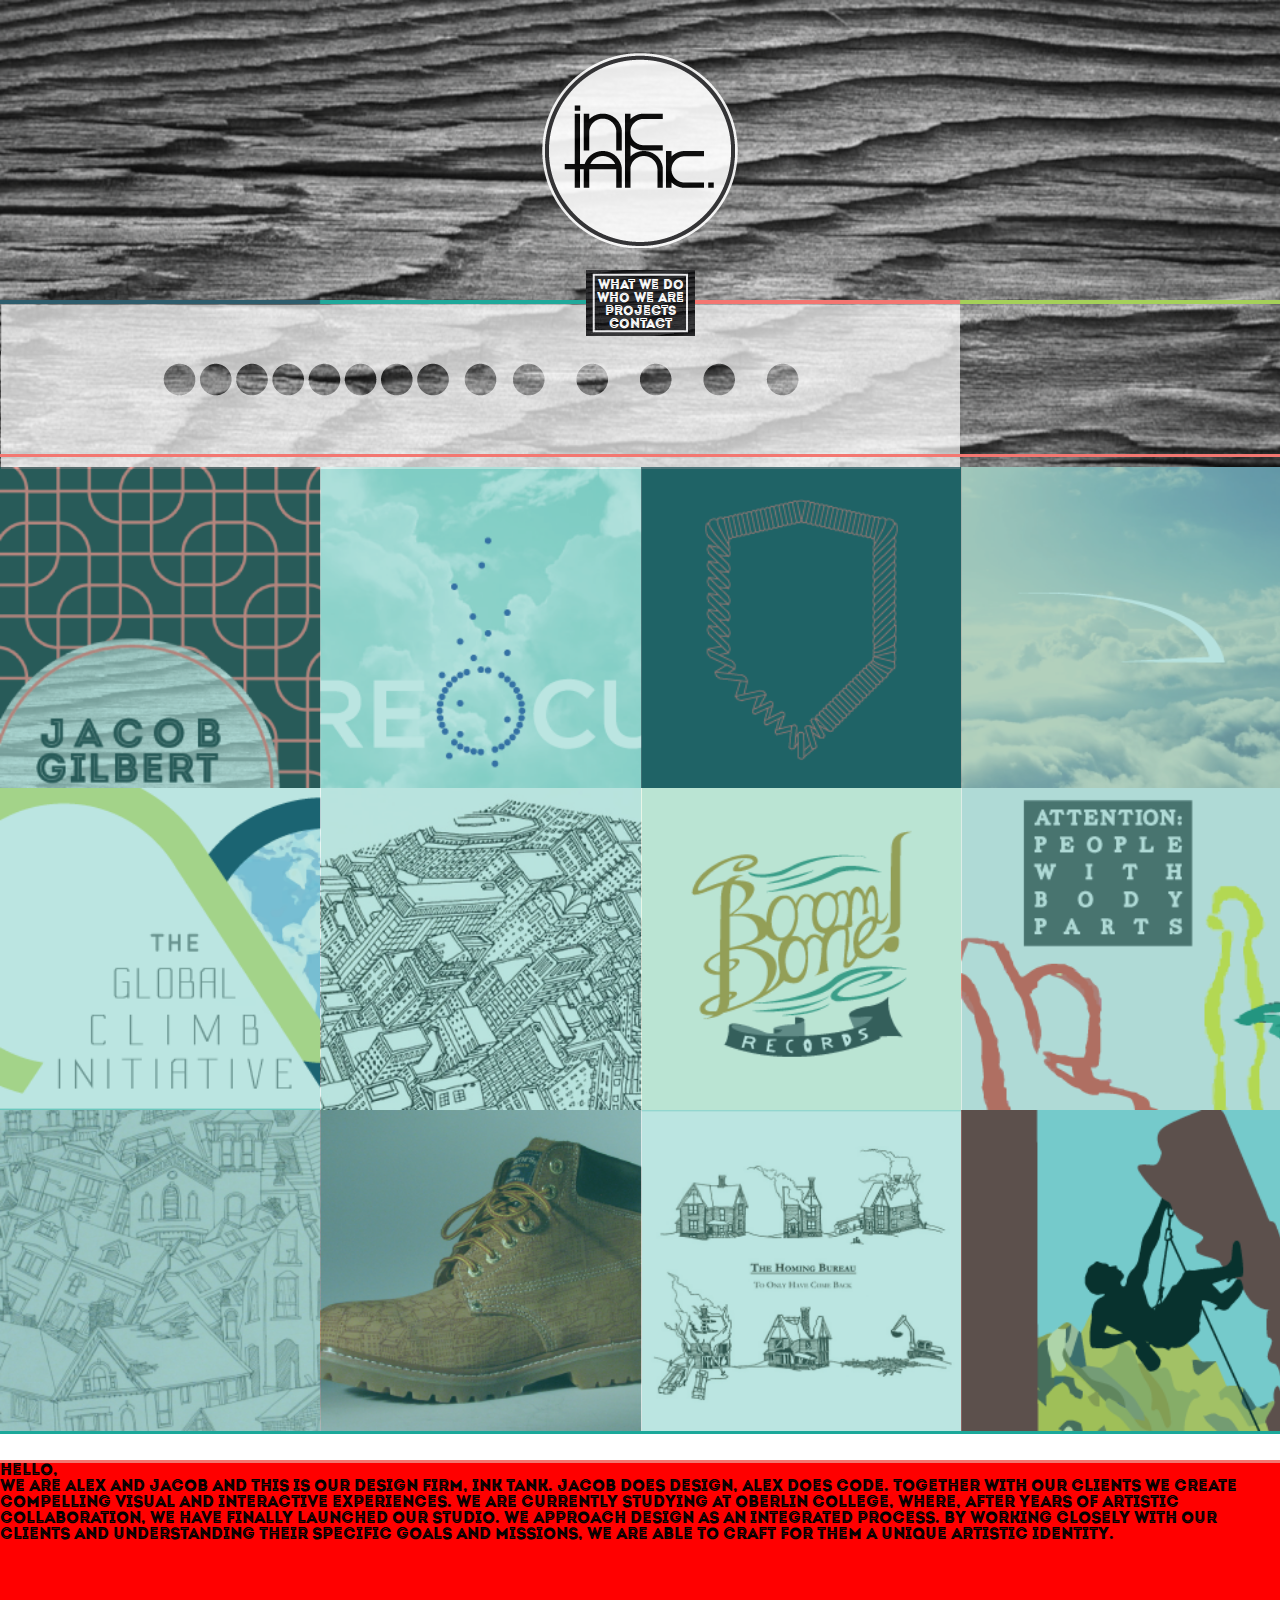
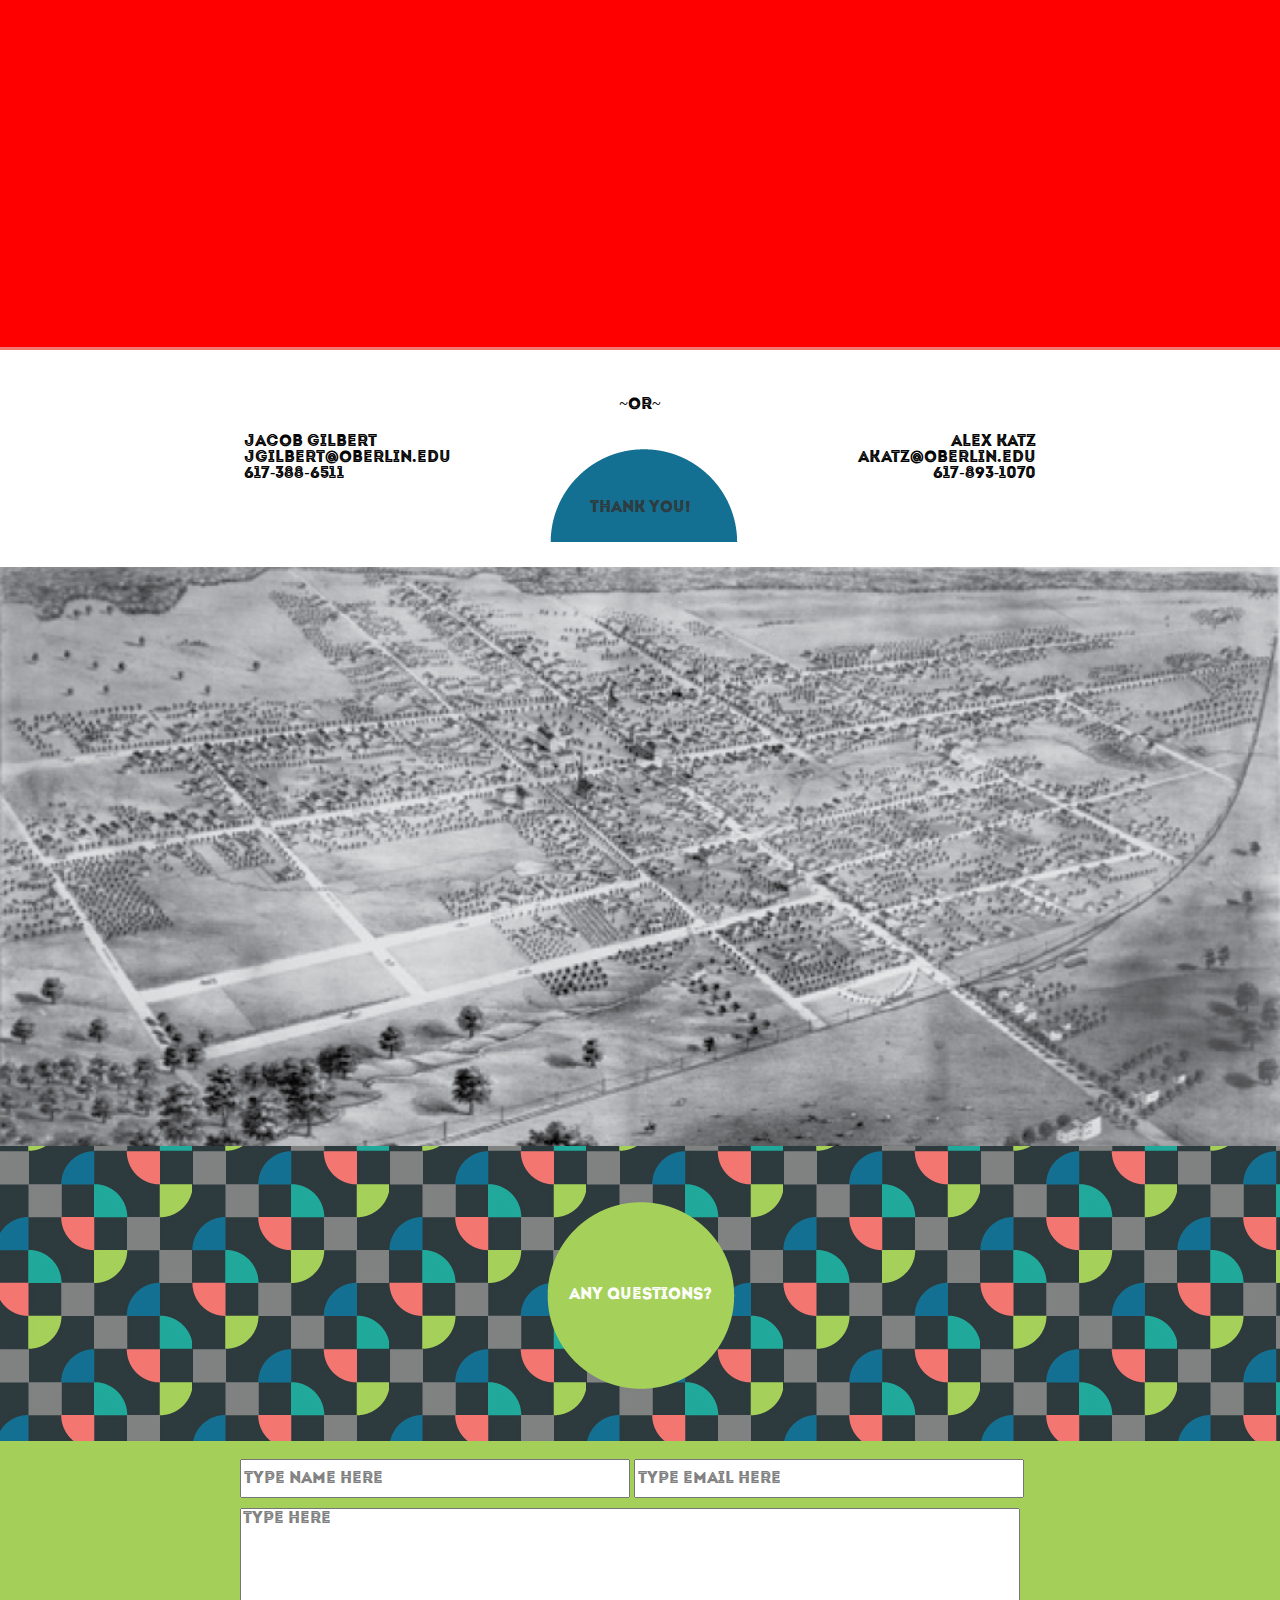
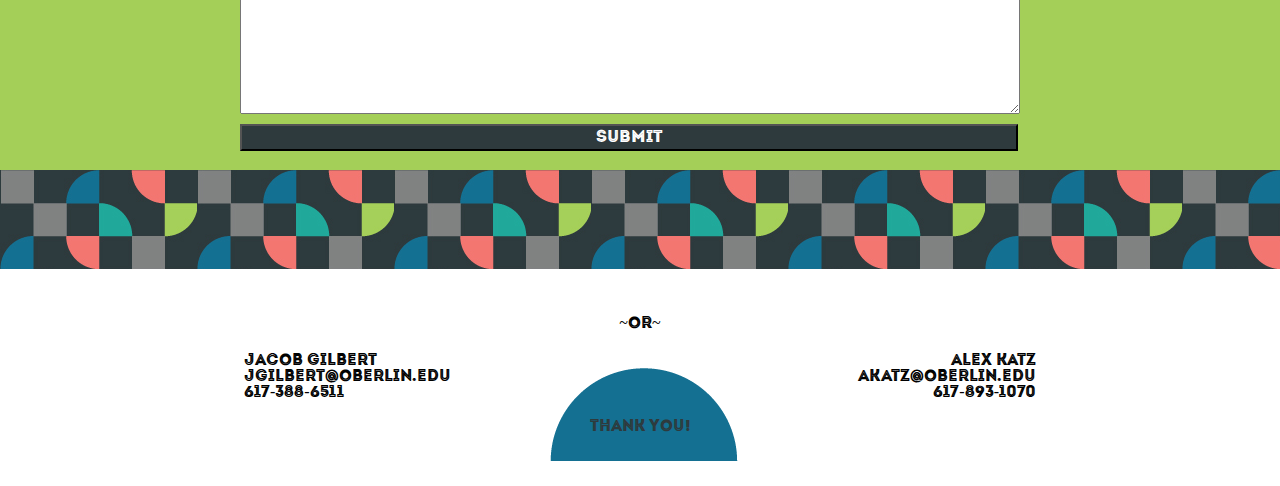
<file: index.html>
<!DOCTYPE html PUBLIC "-//W3C//DTD XHTML 1.0 Transitional//EN" "http://www.w3.org/TR/xhtml1/DTD/xhtml1-transitional.dtd">
<html xmlns="http://www.w3.org/1999/xhtml">
<head>
<meta http-equiv="Content-Type" content="text/html; charset=UTF-8" />
<title>Ink Tank</title>
<link rel="shortcut icon" href="favicon.ico" type="image/x-icon" />
<!--CSS-->
<link href="css/layout.css" rel="stylesheet" type="text/css" />
<link href="css/gallery.css" rel="stylesheet" type="text/css" />
<link href="css/text.css" rel="stylesheet" type="text/css" />
<link href="css/menu.css" rel="stylesheet" type="text/css" />
<link href="css/contactForm.css" rel="stylesheet" type="text/css" />
<!--JS-->
<script src="//ajax.googleapis.com/ajax/libs/jquery/1.10.1/jquery.min.js"></script>
<script src="js/my_scripts.js"></script>
</head>

<body onload="setUp()">
<div id="header">
  <div class="center" id="logo"></div>
	<div id="menu">
        <p>
        <a id="do" href="#">what we do</a>
        <a id="are" href="#bios_wrapper">who we are</a>
        <a id="proj" href="#gallery">projects</a>
        <a id="cont" href="#contact_form">contact</a>
        </p>
    </div>
	<div id="band"></div>
	<div class="center" id="portholes">
            <div class="redband" id="portholes_band"></div>

  		<img src="css/images/phole_opaque.png" width="960" height="165" /> 
	</div>
</div>

<!--Gallery-->
<div  id="gallery">
  <div style="width:100%">
    <div class="center" id="innerGallery">
	    <div class="thumb brighten" id="p1"><a href="#"><img src="thumbs/business.png"  /></a></div>
    	<div class="thumb shift brighten" id="p2"><a href="#"><img src="thumbs/stereocure.png" /></a></div>
    	<div class="thumb shift brighten" id="p3"><a href="#"><img src="thumbs/unbound.png"  /></a></div>
		<div class="thumb shift brighten" id="p4"><a href="#"><img src="thumbs/train.png"  /></a></div>
    	
        <div class="shiftUp">
        <div class="thumb brighten" id="p5"><a href="#"><img src="thumbs/globalclimb.png"  /></a></div>
    	<div class="thumb shift brighten" id="p6"><a href="#"><img src="thumbs/geoCity.png"  /></a></div>
    	<div class="thumb shift brighten" id="p7"><a href="#"><img src="thumbs/boomDone.png"  /></a></div>
    	<div class="thumb shift brighten" id="p8"><a href="#"><img src="thumbs/attn.png"  /></a></div>
    	</div>
        
        <div class="shiftUp">
        <div class="thumb brighten" id="p5"><a href="#"><img src="thumbs/houses.png"  /></a></div>
    	<div class="thumb shift brighten" id="p9"><a href="#"><img src="thumbs/boot.png"  /></a></div>
    	<div class="thumb shift brighten" id="p10"><a href="#"><img src="thumbs/homing.png"  /></a></div>
    	<div class="thumb shift brighten" id="p11"><a href="#"><img src="thumbs/climbing.png"  /></a></div>
    	</div>
    </div>
	</div>
</div>

<div id="mission">
	<div class="redband" id="mission_band_1"></div>
    <div id="mission_p">
      <p>Hello,<p>
      <p>We are Alex and Jacob and this is our design firm, Ink Tank. Jacob does design, Alex does code. Together with our clients we create compelling visual and interactive experiences. We are currently studying at Oberlin College, where, after years of artistic collaboration, we have finally launched our studio. We approach design as an integrated process. By working closely with our clients and understanding their specific goals and missions, we are able to craft for them a unique artistic identity. </p>
    </div>
    <div class="redband" id="mission_band_2"></div>
</div>

<div class="center" id="contactInfo_wrapper">
	<ul class="center" id="inlineBlock">
			<li id="jacobContact"><p>Jacob Gilbert<br />jgilbert@oberlin.edu<br />617-388-6511</p></li><li id="thankYou"><p id="pOr">~OR~</p><p id="pThank">Thank You!</p></li><li id="alexContact"><p>Alex Katz<br />akatz@oberlin.edu<br />617-893-1070</p></li>
	</ul>
</div>

<div id="map"></div>

<div id="anyQuestions">
	<div class="center circleText" id="cTwo"><p>Any Questions?</p></div>
</div>

<!-- Contact Form -->
<div id="contact_form">
<form class="center" name="contactForm" action="mail.php" method="post">
 
        <input name="name" type="text" id="nameInput" placeholder="Type Name Here">
        <input name="email" type="email" id="emailInput" placeholder="Type Email Here"><br/>
      	<textarea name="message" id="messageInput" placeholder="Type Here"></textarea><br/>
 
		 <button id="formbutton" type="submit" onclick="" value="Send" name="submit" class="button center" >
         Submit
         </button> 
         <label id="error"></label>
</form>
 
</div>
<div id="lp_wrapper">
	<div id="lowerPattern"></div>
</div>
<div id="footer">
	<div class="center" id="contactInfo_wrapper">
		<ul class="center" id="inlineBlock">
			<li id="jacobContact"><p>Jacob Gilbert<br />jgilbert@oberlin.edu<br />617-388-6511</p></li><li id="thankYou"><p id="pOr">~OR~</p><p id="pThank">Thank You!</p></li><li id="alexContact"><p>Alex Katz<br />akatz@oberlin.edu<br />617-893-1070</p></li>
		</ul>
	</div>
</div>
<script>

</script>
</body>
</html>
</file>
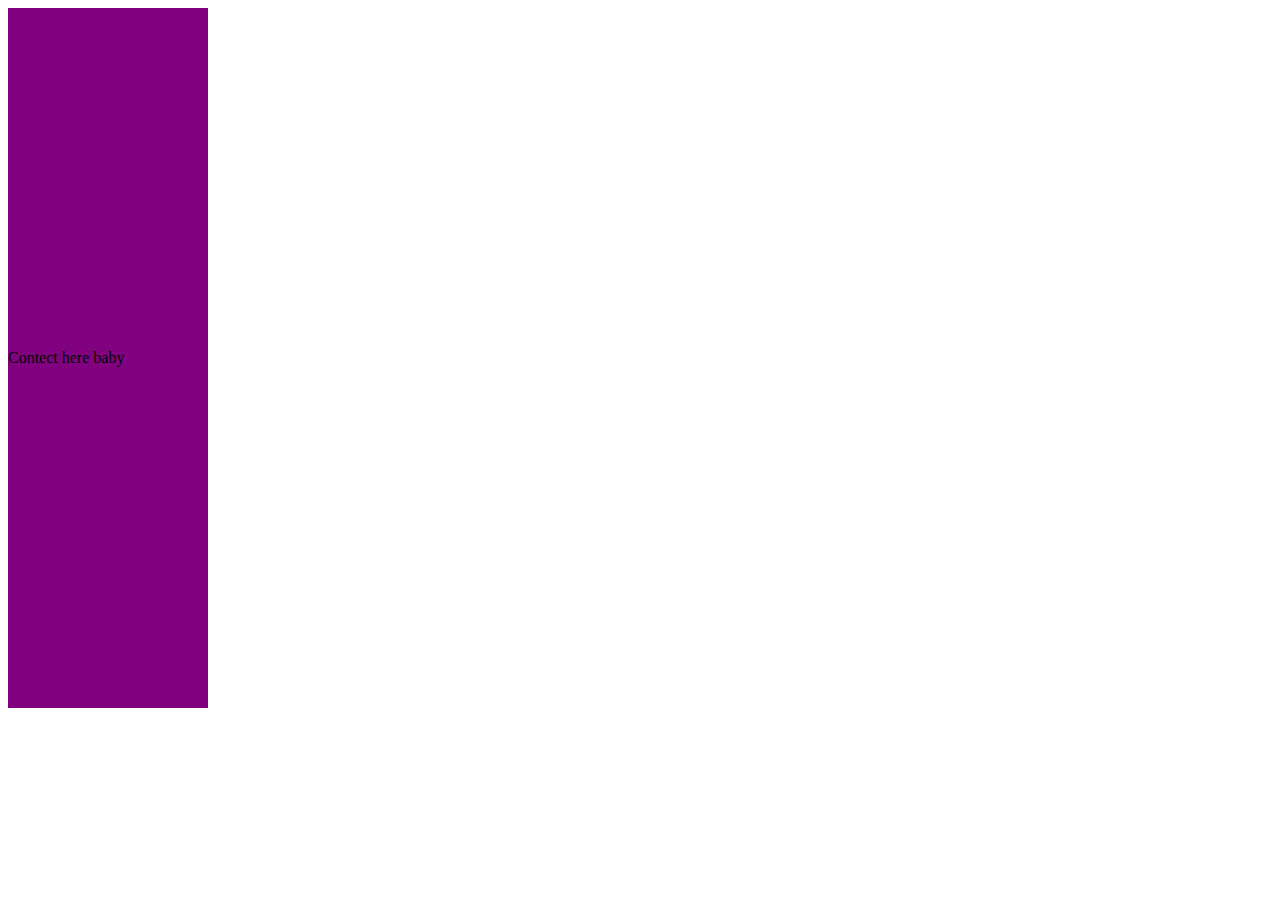
<file: verticalTest.html>
<!DOCTYPE html PUBLIC "-//W3C//DTD XHTML 1.0 Transitional//EN" "http://www.w3.org/TR/xhtml1/DTD/xhtml1-transitional.dtd">
<html xmlns="http://www.w3.org/1999/xhtml">
<head>
<meta http-equiv="Content-Type" content="text/html; charset=UTF-8" />
<title>Untitled Document</title>
<style>
#p{
	display:table;
	width:200px;
	height:700px;
	background-color:purple;
	}
#ch{
	display:table-cell;
	vertical-align:middle;
	/*display:inline-block;*/
	background-color:;
	height:100px;
}
</style>
</head>

<body>
	<div id="p">
    	<div id="ch">Contect here baby</div>
    </div>


</body>
</html>
</file>
<file: css/layout.css>
@charset "UTF-8";
/* CSS Document */

/*Classes*/
	/*Class for centering elements*/
	.center
	{
		margin-left:auto;
		margin-right:auto;	
	}
	/* Class for circles */
	.circleText
	{
		text-align:center;
		line-height:298px;
		color:white;	
		width:282px;
		height:298px;
	}
	/* Class for Horizontal Red Band */
	.redband
	{
		background-color:#F37771;
		height:3px;
		width:100%;
	}

/*Header, Logo, Menu*/
				
	#header
	{
		width: 100%;
		height: 467px;
		background: url(images/WoodGrain.png) no-repeat fixed;
		background-size:100% 467px;
	}	
	
	#logo{
		width:300px;
		height:300px;	
		background:url(images/logo.png) no-repeat center;
		}		
	#menu{
		width:109px;
		height:66px;
		position:absolute;
		margin-left:50%;
		left:-54px;
		top:270px;
		background-image:url(images/woodBox.jpg);
		}
		
	/* Multicolored band */		
	#band{
		width:100%;
		height:4px;
		background:url(images/band.png) no-repeat;		
		background-size: 100% 100%;
	}		
	#portholes
	{
		/*will include red band*/
		height:163px;
		width:100%;
		background-color:;
	}
	#portholes_band
	{
		position:absolute;
		margin-top:150px;
	}
	
	/*Text - "Designer"*/
	#designer{
		position:absolute;
		top:500px;
		}
	/*Text - "Coder"*/	
	#coder{
		float:left;
		margin-top:150px;
		margin-left:625px;
		}	

/*Biographies Section*/
	#bios_wrapper
	{
		height:387px;
		width:100%;
	}
	#bios{
		width:960px;
	}
	/*div for jacob, company, and alex have a child div. This allows for vertical centering*/
	.tableChild{
		display:table-cell;
		vertical-align:middle;
		width:300px;
		text-align:justify;
		padding:10px 10px;
	}
	#jacob
	{
		vertical-align:top; 
		width:305px;		
		height: 386px;
		color:#1BA89A;
		display:inline-table;
	}
	#company{
		vertical-align:top; 
		width: 340px;
		height: 386px;
		color:green;
		display:inline-table;
	}
	#alex{	
		vertical-align:top; 
		width:305px;	
		height: 386px;	
		color:#1BA89A;
		display:inline-table;
	}
/*Projects Section*/	
	#cOne{
		background-image:url(images/redC.png);
		background-position:center;
	}
	#gallery
	{
		height:auto;
		width:100%;/*+5px*/
		background-color:#1BA89A;
		
	}
/*Mision / Company Summary*/
#mission
{
	position:relative;
	height:490px;
	width:100%;
	background-color:red;
}	
#mission_band_1
{
	margin-top:26px;
}
#mission_band_2
{
	position: absolute;
    bottom: 0;
}

#contact_info_wrapper
{
	height:217px;
	width:100%;
}
	/* Contains contact information */	
	#contactInfo_wrapper{
		height:217px;
		background-size:100%;
			background: url(images/WoodGrain.png) no-repeat fixed;
				background-size:100%;


	}*/

	/* Inline Block for Footer */	
	ul#inlineBlock,
	ul#inlineBlock li 
	{
	/* Setting a common base */
	margin: 0;
	padding: 0;
	}
	ul#inlineBlock{
	width: 792px;
	}
	ul#inlineBlock li 
	{
	display: inline-block;
	width: 200px;
	min-height: 192px;
	vertical-align: top;
	/* For IE 7 */
	zoom: 1;
	*display: inline;
	}		
		
	#inlineBlock #jacobContact
	{
	width:296px;
	}
	#inlineBlock #jacobContact p
	{
	margin-top:84px;
	}
	#inlineBlock #thankYou
	{
	text-align:center;	
	background-image:url(images/semiC.png);
	background-position:center;
	}
	#inlineBlock #alexContact
	{
	width:296px;
	text-align:right;
	}	
	#inlineBlock #alexContact p
	{
	margin-top:84px;
	}	
	#pOr
	{
		margin-top:47px;
	}	
	#pThank
	{
		margin-top:87px;
		color:#2E3A3D;
	}
#map
{
	height:579px;
	width:100%;
	background:url(images/map.png) no-repeat center;
	background-size:100%;
}
/*Any Questions*/	
	#anyQuestions{
		height:295px;
		width:100%;
		background-image:url(images/patternSegment.jpg);
		background-position: -5px 5px;
		}
	#cTwo{
		background:url(images/greenC.png) center;
	}	
		
	#contact_form{
		height:329px;
		width:100%;
		background-color:#A4CF58;
	}
	#lowerPattern{
		height:99px;
		width:100%;
		background-image:url(images/patternSegment.jpg);
		display:table;
		}
	

	
/***************CSS RESET***************/		

/* http://meyerweb.com/eric/tools/css/reset/ 
   v2.0 | 20110126
   License: none (public domain) */

html, body, div, span, applet, object, iframe,
h1, h2, h3, h4, h5, h6, p, blockquote, pre,
a, abbr, acronym, address, big, cite, code,
del, dfn, em, img, ins, kbd, q, s, samp,
small, strike, strong, sub, sup, tt, var,
b, u, i, center,
dl, dt, dd, ol, ul, li,
fieldset, form, label, legend,
table, caption, tbody, tfoot, thead, tr, th, td,
article, aside, canvas, details, embed, 
figure, figcaption, footer, header, hgroup, 
menu, nav, output, ruby, section, summary,
time, mark, audio, video {
	margin: 0;
	padding: 0;
	border: 0;
	font-size: 100%;
	font: inherit;
	vertical-align: baseline;
}
/* HTML5 display-role reset for older browsers */
article, aside, details, figcaption, figure, 
footer, header, hgroup, menu, nav, section {
	display: block;
}
body {
	line-height: 1;
}
ol, ul {
	list-style: none;
}
blockquote, q {
	quotes: none;
}
blockquote:before, blockquote:after,
q:before, q:after {
	content: '';
	content: none;
}
table {
	border-collapse: collapse;
	border-spacing: 0;
}
</file>
<file: css/gallery.css>
@charset "UTF-8";
/* CSS Document */

#innerGallery
{
	max-width:1300px;
	min-width:700px;
	width:100%;
	height:auto;
/*	background-color:black;
*/}
.thumb
{
	width:25%;
	display:inline-block;
	padding: 0px 0px 0px 0px;
}
.thumb img
{width:100%;}
.shift
{
	margin-left:-5px;
}
.shiftUp
{
	margin-top:-3px;
}
		
.brighten img:hover {
  -webkit-transition: all 0s ease;
     -moz-transition: all 0s ease;
       -o-transition: all 0s ease;
      -ms-transition: all 0s ease;
          transition: all 0s ease;
		    -webkit-filter: opacity(1);

}
 

.brighten img {	
  -webkit-filter: opacity(.7);
}*/
</file>
<file: css/text.css>
@charset "UTF-8";
/* CSS Document */


@font-face {
	font-family: Cold Bold;
	src: url(CodeBold.otf);
}
@font-face {
	font-family: Intro Inline;
	src: url(IntroInline.otf);
}
p,ul{font-family: Intro Inline;}


#designer, #coder{
	font-size:14px;	
	font-family:Cold Bold;
	}
#coder{
	letter-spacing:55px;
}
#designer{
	letter-spacing:30px;
	}
/*remove this*/
#bios {
	font-family: Intro Inline;
	font-size:18px;
	display:none;
	
}

#cOne
{
	font-family: Intro Inline;
}
#formbutton
{
	font-size:17px;
	font-family: Intro Inline;
}

	
::-webkit-input-placeholder { /* WebKit browsers */
   font-family: Intro Inline;
   font-size:16px;
   color:#7F7F7F;
}
:-moz-placeholder { /* Mozilla Firefox 4 to 18 */
   font-family: Intro Inline;
   font-size:16px;
   color:#7F7F7F;
}
::-moz-placeholder { /* Mozilla Firefox 19+ */
    font-family: Intro Inline;
	font-size:16px;
	color:#7F7F7F;
}
:-ms-input-placeholder { /* Internet Explorer 10+ */
    font-family: Intro Inline;
	font-size:16px;
	color:#7F7F7F;
}
</file>
<file: css/menu.css>
@charset "UTF-8";
/* CSS Document */

#menu{
	text-align:center;
	font-family:Intro Inline;
	font-size:13px;

	}
#menu p{
	margin-top:9px;
}
#menu a{
	text-decoration:none;
	color:white;
	}	
#do:hover{
	color:#315C6D;
	}
#are:hover{
	color:#1BA89A;
	}
#proj:hover{
	color:#F37771;
	}
#cont:hover{
	color:#A4CF58;
	}
</file>
<file: css/contactForm.css>
@charset "UTF-8";
/* CSS Document */
form{
	width:800px;
	}
input{
	margin-top:18px;
	width:382px;
	height:33px;
	}

textarea{
	width:774px;
	height:200px;
	margin:0 auto;
	margin-top:10px;
	}	

button{
	height:27px;
	width:778px;
	margin-top:10px;
	background-color:#2E3A3D;
	color:white;
	}
</file>
